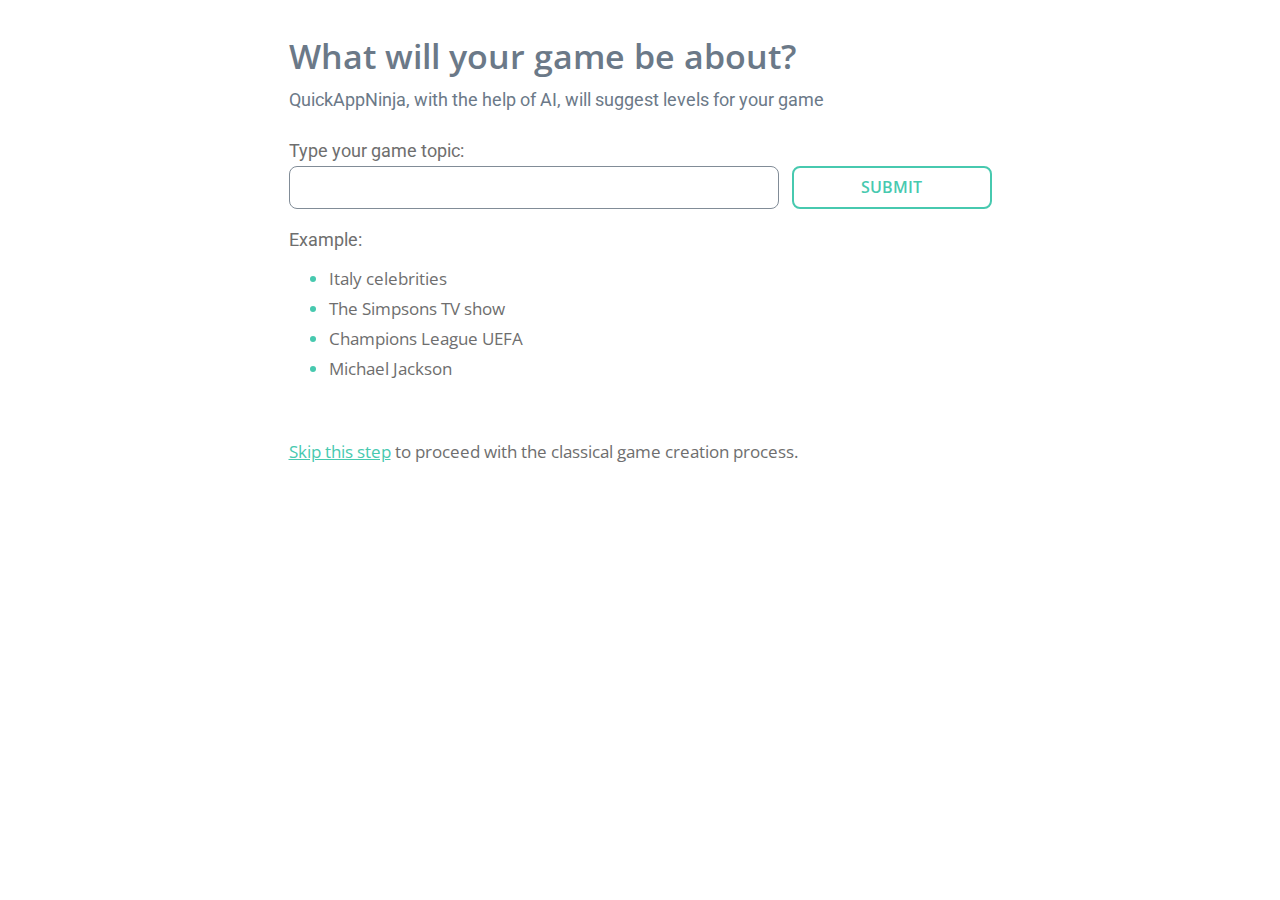
<file: app/index.html>
<!DOCTYPE html>
<html lang="en">
<head>
	<meta charset="utf-8">
    <meta name="viewport" content="width=device-width, initial-scale=1">
	<meta http-equiv="X-UA-Compatible" content="ie=edge">
	<title>Title</title>
	<link rel="preconnect" href="https://fonts.googleapis.com">
<link rel="preconnect" href="https://fonts.gstatic.com" crossorigin>
<link href="https://fonts.googleapis.com/css2?family=Open+Sans:wght@400;500;600;700;800&family=Roboto:wght@400;500;700&display=swap" rel="stylesheet">
	<link rel="stylesheet" href="css/style.min.css">
</head>
<body>


	<div class="step">
		
		<div class="step__content">
			<div class="step__title">
				<span>
					What will your game be about?
				</span>

				<span class="text-18">
				QuickAppNinja, with the help of AI, will suggest levels for your game	
				</span>
				

			</div>

			

			<form action="" class="step__form">
				<div>
					<div class="example-list__title label">
				Type your game topic:
			</div>
				<input type="text" class="step__input">
				</div>
				
				<input type="submit" value="SUBMIT" class="step__button">
			</form>

			<div class="example-list">
				<div class="example-list__title">
					Example: 
				</div>

				

				<ul>
					<li>
						<span>
							Italy celebrities
						</span>
						
					</li>
					<li>
						<span>
							The Simpsons TV show
						</span>
						
					</li>
					<li>
						<span>
							Champions League UEFA
						</span>
						
					</li>
					<li>
						<span>
							Michael Jackson
						</span>
						
					</li>
				</ul>


			</div>

			<div class="step__footer">
				<a href="" class="step__link">Skip this step</a>
				 to proceed with the classical game creation process.
			</div>
			
		</div>
	</div>

	
 <script
  src="https://code.jquery.com/jquery-3.5.1.slim.min.js"
  integrity="sha256-4+XzXVhsDmqanXGHaHvgh1gMQKX40OUvDEBTu8JcmNs="
  crossorigin="anonymous"></script>
	<script src="js/main.js"></script>
</body>
</html>
</file>
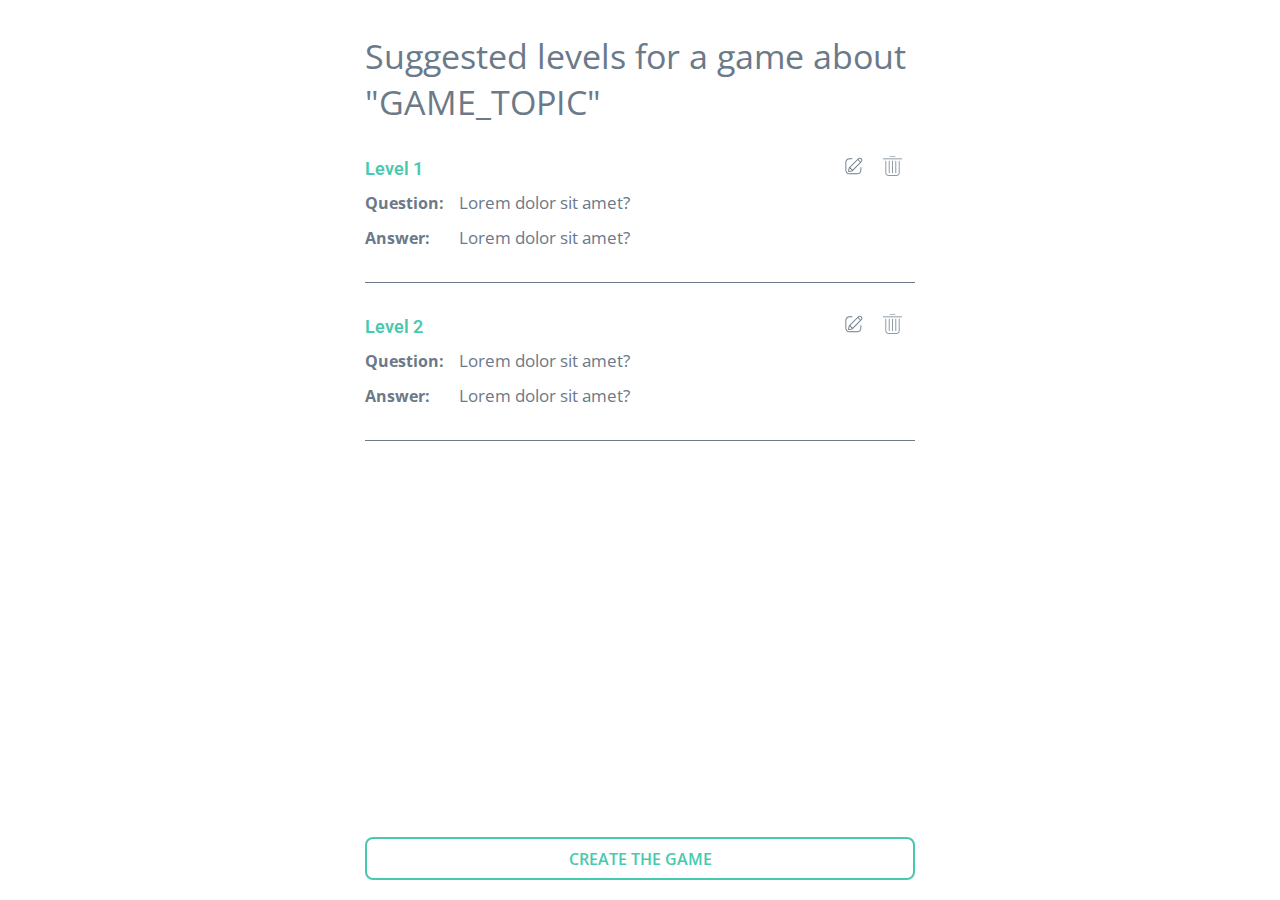
<file: app/edit.html>
<!DOCTYPE html>
<html lang="en">
<head>
	<meta charset="utf-8">
    <meta name="viewport" content="width=device-width, initial-scale=1">
	<meta http-equiv="X-UA-Compatible" content="ie=edge">
	<title>Title</title>
	<link rel="preconnect" href="https://fonts.googleapis.com">
<link rel="preconnect" href="https://fonts.gstatic.com" crossorigin>
<link href="https://fonts.googleapis.com/css2?family=Open+Sans:wght@400;500;600;700;800&family=Roboto:wght@400;500;700&display=swap" rel="stylesheet">
	<link rel="stylesheet" href="css/style.min.css">
</head>
<body>


	<div class="step">
		
		<div class="step__content step__content--edit">
			<div class="step__title">
				Suggested levels for a game about "GAME_TOPIC"
			</div>

			<div class="edit-levels__list">

				<div class="edit-levels__item">
<div class="edit-levels__header">
					<div class="edit-levels__title example-list__title">
						Level 1 
					</div>
					<div class="edit-levels__icons">
						<img src="img/edit-246.svg" alt="" class="edit-btn">
						<img src="img/delete-84.svg" alt="" class="delete-btn">
					</div>
					
				</div>

				<div class="edit-text">
					
					<span>Question:</span>

					<input type="text" value="Lorem dolor sit amet?" readonly class="input-editbl">
					
					
				</div>

				<div class="edit-text">
					<span>Answer:</span> 
					<input type="text" value="Lorem dolor sit amet?" readonly class="input-editbl">
				</div>

				<div class="save-cancel">
					<div class="save">
						Save
					</div>
					<div class="cancel">
						Cancel
					</div>
				</div>

				</div>

				<div class="edit-levels__item">
					<div class="edit-levels__header">
										<div class="edit-levels__title example-list__title">
											Level 2
										</div>
										<div class="edit-levels__icons">
											<img src="img/edit-246.svg" alt="" class="edit-btn">
											<img src="img/delete-84.svg" alt="" class="delete-btn">
										</div>
										
									</div>
					
									<div class="edit-text">
										
										<span>Question:</span> 
										<input type="text" value="Lorem dolor sit amet?" readonly class="input-editbl">
									</div>
					
									<div class="edit-text">
										<span>Answer:</span> 
										<input type="text" value="Lorem dolor sit amet?" readonly class="input-editbl">
									</div>
					<div class="save-cancel">
					<div class="save">
						Save
					</div>
					<div class="cancel">
						Cancel
					</div>
				</div>
									</div>
									
				
			</div>


			<a href="spiner.html" class="step-button">
				CREATE THE GAME
			</a>

			
	</div>

	
	<script
	src="https://code.jquery.com/jquery-3.6.4.min.js"
	integrity="sha256-oP6HI9z1XaZNBrJURtCoUT5SUnxFr8s3BzRl+cbzUq8="
	crossorigin="anonymous"></script>

  <script>
	$('.edit-btn').click(function(){
		var inp = $('.input-editbl');
		$(this).parent().parent().parent().find('.input-editbl').prop('readonly', false);
		inp.prop("'readonly", !inp.prop("'readonly"));
		$(this).parent().parent().parent().find('.save-cancel').css('display', 'flex');
	})

	$('.delete-btn').click(function(){
		$(this).parent().parent().parent().fadeOut()
	})

	$('.save, .cancel').click(function(){
		var inp = $('.input-editbl');
		$(this).parent().parent().find('.input-editbl').prop('readonly', true);
		inp.prop("'readonly", !inp.prop("'readonly"));
		$(this).parent().fadeOut()
	})

	



	
  </script>
	<script src="js/main.js"></script>
</body>
</html>
</file>
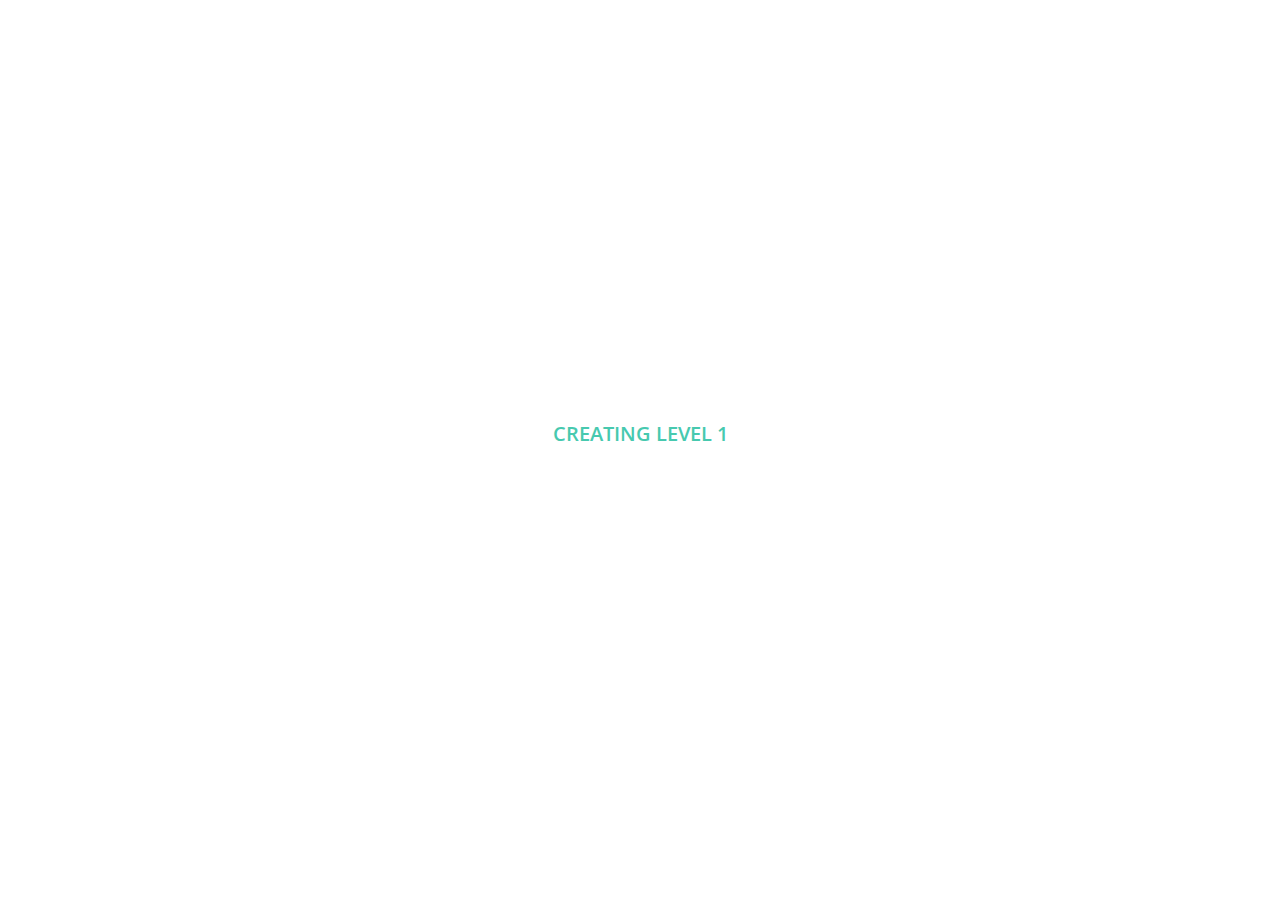
<file: app/spiner.html>
<!DOCTYPE html>
<html lang="en">
<head>
	<meta charset="utf-8">
    <meta name="viewport" content="width=device-width, initial-scale=1">
	<meta http-equiv="X-UA-Compatible" content="ie=edge">
	<title>Title</title>
	<link rel="preconnect" href="https://fonts.googleapis.com">
<link rel="preconnect" href="https://fonts.gstatic.com" crossorigin>
<link href="https://fonts.googleapis.com/css2?family=Open+Sans:wght@400;500;600;700;800&family=Roboto:wght@400;500;700&display=swap" rel="stylesheet">
	<link rel="stylesheet" href="css/style.min.css">
</head>
<body>

<style>



</style>
	<div class="spiner">
		<div class="spiner_inner">
		  <p class="text">Creating level 1
			<span>.</span>
			<span>.</span>
			<span>.</span>
		  </p>
		</div>
	  </div>

	
 <script
  src="https://code.jquery.com/jquery-3.5.1.slim.min.js"
  integrity="sha256-4+XzXVhsDmqanXGHaHvgh1gMQKX40OUvDEBTu8JcmNs="
  crossorigin="anonymous"></script>
	<script src="js/main.js"></script>
</body>
</html>
</file>
<file: app/css/style.min.css>
*{-webkit-box-sizing:border-box;box-sizing:border-box}.step{padding-top:25px;font-family:"Open Sans",sans-serif}.step .step__content{width:703px;max-width:85vw;margin-left:auto;margin-right:auto}.step .step__content--edit{width:550px;padding-bottom:100px}.step__title{font-size:34px;color:#6b7988;font-weight:400}.step__title span{display:block;font-weight:600}.step__input{width:490px;height:42.8px;border:1px solid #818c97;border-radius:8px;outline:none;padding-left:15px;padding-right:15px;font-family:"Open Sans",sans-serif;font-size:16px}.step__button{width:200px;border:solid 2px #47c9af;border-radius:8px;color:#47c9af;font-weight:600;height:42.8px;background:rgba(0,0,0,0);font-family:"Open Sans",sans-serif;cursor:pointer;font-size:16px}.step__button:hover{background:#47c9af;color:#fff;-webkit-transition:all .5s;-o-transition:all .5s;transition:all .5s}.step__form{display:-webkit-box;display:-ms-flexbox;display:flex;-webkit-box-pack:justify;-ms-flex-pack:justify;justify-content:space-between;-webkit-box-align:end;-ms-flex-align:end;align-items:flex-end;margin-top:30px;margin-bottom:20px}.example-list__title{font-weight:400;color:#6e6e6e;font-family:"Roboto",sans-serif;font-size:18px}.example-list__title.label{margin-bottom:5px}.example-list{font-size:17px}.example-list li{color:#47c9af;font-size:17px;margin-bottom:7px}.example-list li span{color:#6e6e6e}.step__footer{margin-top:60px;color:#6e6e6e}.step__footer{font-size:17px}.step__link{color:#47c9af;text-decoration:underline}.edit-levels__icons{cursor:pointer}.edit-levels__icons img{width:25px;max-height:22px;margin-right:10px}.edit-levels__header{display:-webkit-box;display:-ms-flexbox;display:flex;-webkit-box-pack:justify;-ms-flex-pack:justify;justify-content:space-between;-webkit-box-align:center;-ms-flex-align:center;align-items:center;margin-bottom:5px}.edit-levels__title{color:#47c9af;font-weight:600}.edit-levels__item{margin-top:30px;padding-bottom:30px;border-bottom:1px solid #6b7988;position:relative}.edit-text{margin-top:15px;color:#6b7988;margin-top:5px}.edit-text span{font-weight:700}.step-button{width:550px;border:solid 2px #47c9af;border-radius:8px;color:#47c9af;font-weight:600;height:42.8px;background:rgba(0,0,0,0);font-family:"Open Sans",sans-serif;cursor:pointer;font-size:16px;display:-webkit-box;display:-ms-flexbox;display:flex;-webkit-box-pack:center;-ms-flex-pack:center;justify-content:center;-webkit-box-align:center;-ms-flex-align:center;align-items:center;margin-top:30px;-webkit-transition:all .3s;-o-transition:all .3s;transition:all .3s;position:fixed;bottom:20px;left:50%;background:#fff;-webkit-transform:translateX(-50%);-ms-transform:translateX(-50%);transform:translateX(-50%);max-width:85vw;text-decoration:none}.step-button:hover{background:#47c9af;color:#fff}.input-editbl{font-family:"Open Sans",sans-serif;color:#6b7988;font-size:17px;border:none;outline:none}.input-editbl{border:1px solid #818c97;border-radius:8px;height:30px;padding-left:10px;padding-right:10px;width:calc(100% - 90px)}.input-editbl:-moz-read-only{border:none}.input-editbl:read-only{border:none}.step__title .text-18{font-size:18px;font-family:"Roboto",sans-serif;font-weight:400;margin-top:10px}.edit-text span{min-width:80px;display:inline-block}.save-cancel{position:absolute;bottom:6px;right:0;font-size:14px;display:none}.cancel{margin-left:10px;color:#a4182f;cursor:pointer}.save{color:#087b50;cursor:pointer}.spiner{height:100vh;display:-webkit-box;display:-ms-flexbox;display:flex;-webkit-box-align:center;-ms-flex-align:center;align-items:center;-webkit-box-pack:center;-ms-flex-pack:center;justify-content:center}.spiner_inner{width:300px;text-align:center}.spiner_inner .text{font-size:20px;color:#47c9af;font-weight:600;padding-bottom:50px;font-family:"Open Sans",sans-serif;text-transform:uppercase;position:relative;text-align:center}.spiner_inner .text span:first-child{position:absolute;bottom:10px;opacity:0;font-size:60px;-webkit-animation:dot 1.2s infinite ease-in 1s;animation:dot 1.2s infinite ease-in 1s;left:40%;-webkit-transform:translateX(-50%);-ms-transform:translateX(-50%);transform:translateX(-50%)}.spiner_inner .text span:nth-child(2){position:absolute;bottom:10px;opacity:0;font-size:60px;-webkit-animation:dot 2.2s infinite ease-in 1s;animation:dot 2.2s infinite ease-in 1s;left:50%;-webkit-transform:translateX(-50%);-ms-transform:translateX(-50%);transform:translateX(-50%)}.spiner_inner .text span:last-child{position:absolute;bottom:10px;opacity:0;font-size:60px;-webkit-animation:dot 2.8s infinite ease-in 1s;animation:dot 2.8s infinite ease-in 1s;left:60%;-webkit-transform:translateX(-50%);-ms-transform:translateX(-50%);transform:translateX(-50%)}@-webkit-keyframes dot{0%{bottom:10px;opacity:0}30%{bottom:0;opacity:1}70%{bottom:0;opacity:1}100%{bottom:-10px;opacity:0}}@keyframes dot{0%{bottom:10px;opacity:0}30%{bottom:0;opacity:1}70%{bottom:0;opacity:1}100%{bottom:-10px;opacity:0}}@media only screen and (max-width: 768px){.step__form{-webkit-box-orient:vertical;-webkit-box-direction:normal;-ms-flex-direction:column;flex-direction:column}.step__input{width:100%}.step__form{width:100%}.step__button{width:100%;margin-top:20px}.edit-levels__icons img{width:20px;height:20px}}
</file>
